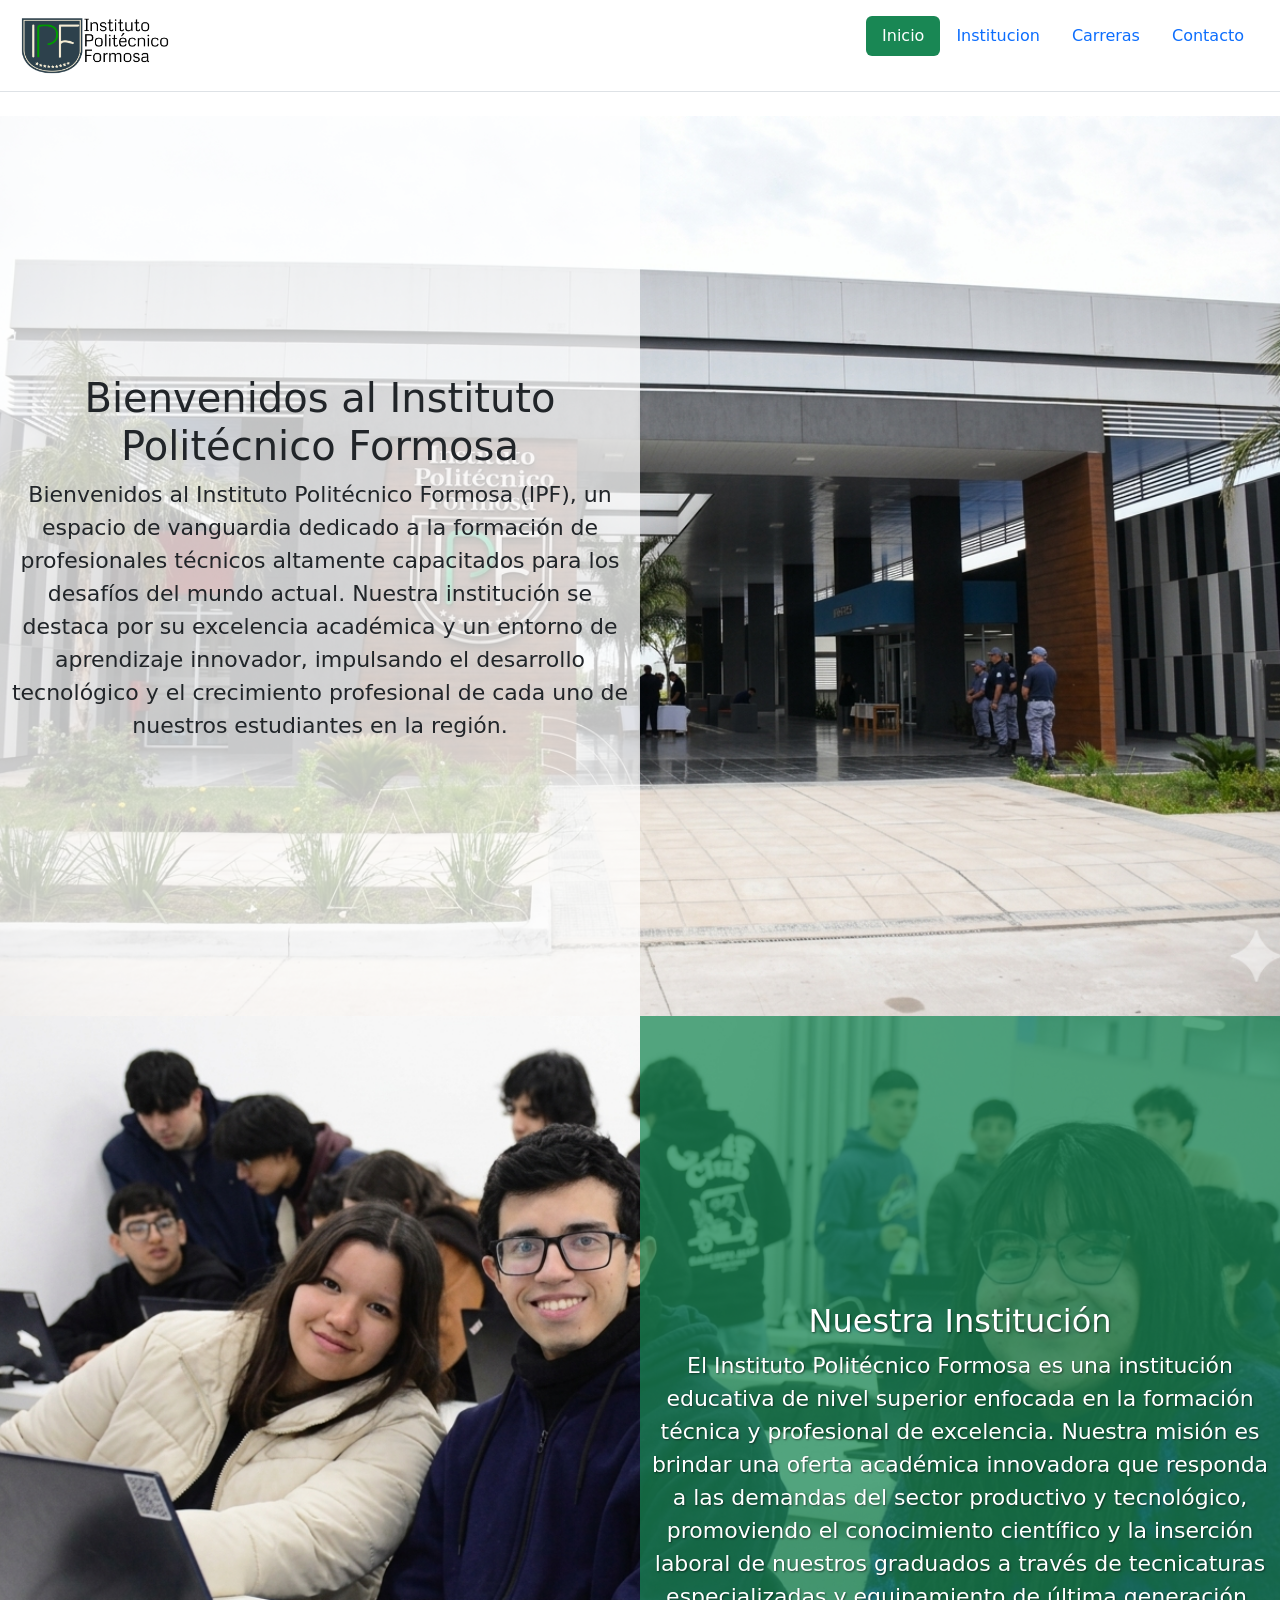
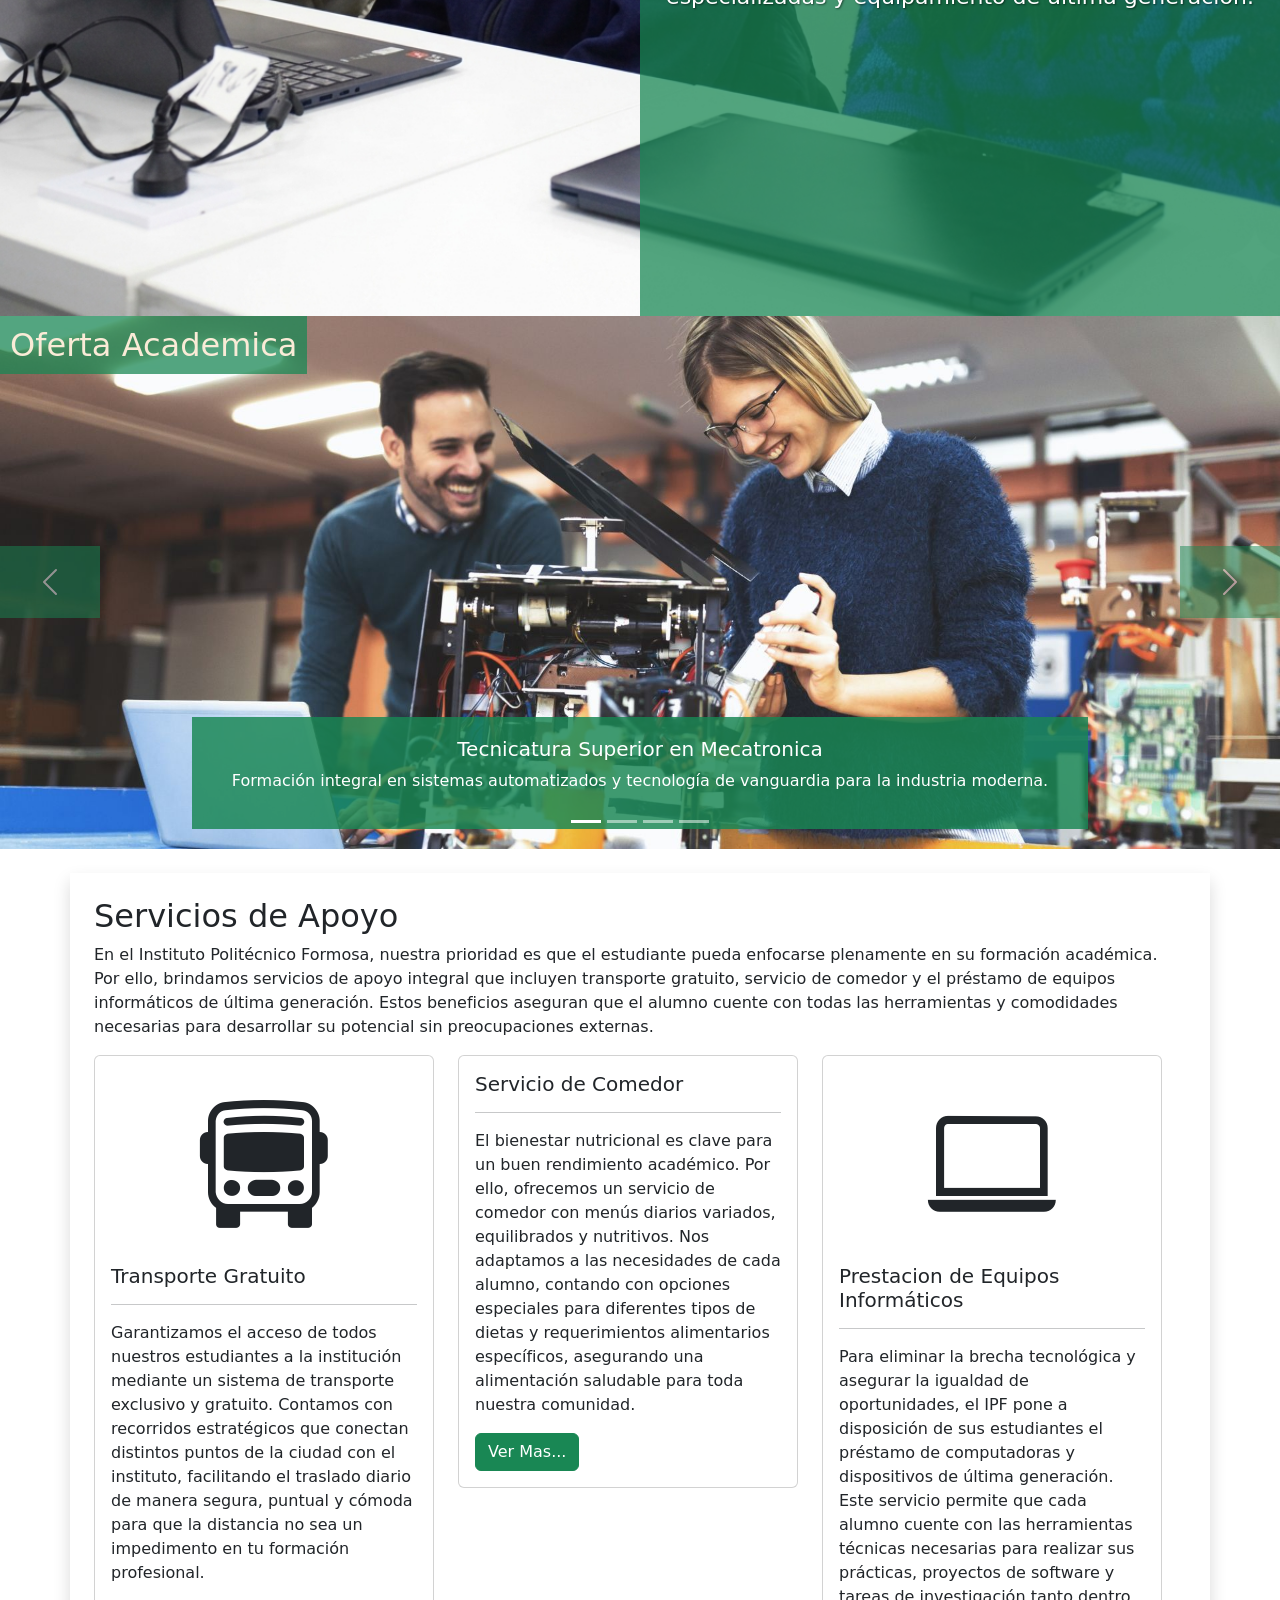
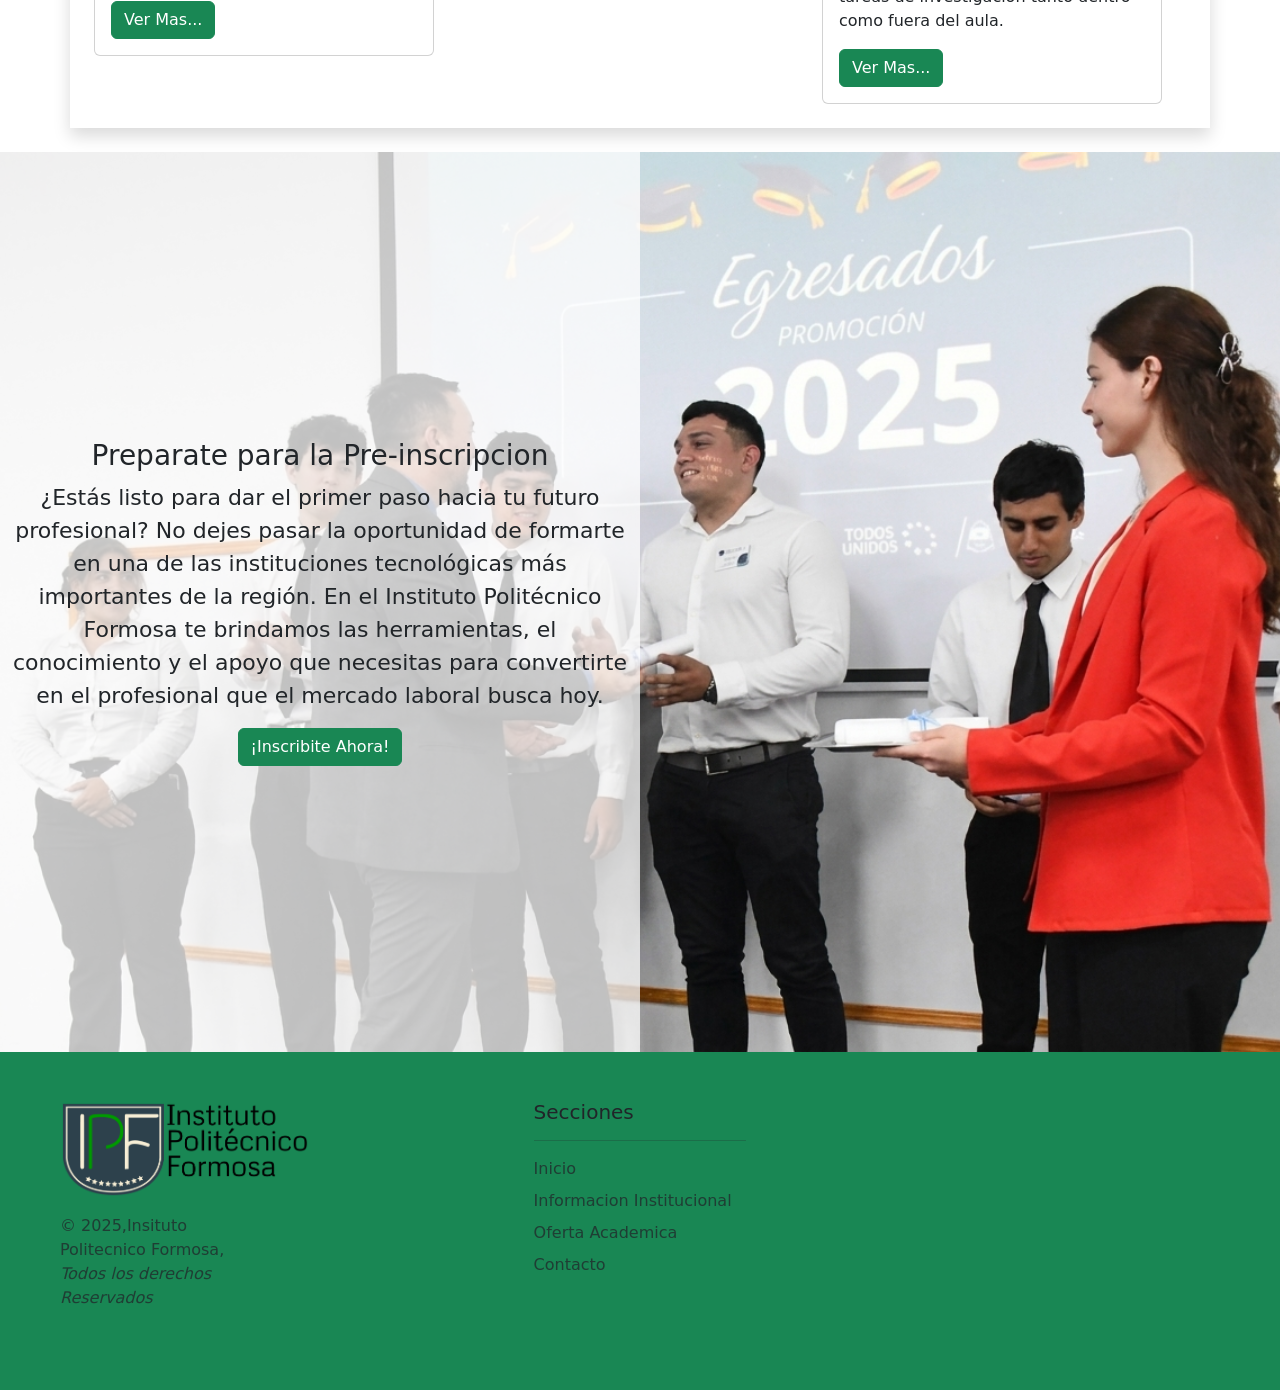
<file: index.html>
<!doctype html>
<html lang="es">

<head>
  <meta charset="UTF-8" />
  <meta name="viewport" content="width=device-width, initial-scale=1.0" />
  <link href="https://cdn.jsdelivr.net/npm/bootstrap@5.3.8/dist/css/bootstrap.min.css" rel="stylesheet"
    integrity="sha384-sRIl4kxILFvY47J16cr9ZwB07vP4J8+LH7qKQnuqkuIAvNWLzeN8tE5YBujZqJLB" crossorigin="anonymous">
  <link rel="stylesheet" href="https://cdn.jsdelivr.net/npm/bootstrap-icons@1.13.1/font/bootstrap-icons.min.css">
  <link rel="stylesheet" href="asset/css/styles.css">
  <link rel="shortcut icon" href="asset/img/images-removebg-preview.png" type="image/x-icon">
  <title>Document</title>
</head>

<body>
  <header class="d-flex flex-wrap justify-content-center py-3 mb-4 border-bottom"> <a href="/"
      class="d-flex align-items-center mb-3 mb-md-0 me-md-auto link-body-emphasis text-decoration-none">
      <img src="asset/img/logo.png" alt="" srcset="" width="150px">
    </a>
    <nav>
      <ul class="nav nav-pills">
        <li class="nav-item"><a href="index.html" class="nav-link  active bg-success">Inicio</a></li>
        <li class="nav-item"><a href="institucional.html" class="nav-link">Institucion</a>
        </li>
        <li class="nav-item"><a href="carrera.html" class="nav-link ">Carreras</a></li>
        <li class="nav-item"><a href="contacto.html" class="nav-link">Contacto</a></li>
      </ul>
    </nav>
  </header>
  <main>
    <section class="bienvenida">
      <div class="cont-text">
        <h1>Bienvenidos al Instituto Politécnico Formosa</h1>
        <p>Bienvenidos al Instituto Politécnico Formosa (IPF), un espacio de vanguardia dedicado a la formación de
          profesionales técnicos altamente capacitados para los desafíos del mundo actual. Nuestra institución se
          destaca
          por su excelencia académica y un entorno de aprendizaje innovador, impulsando el desarrollo tecnológico y el
          crecimiento profesional de cada uno de nuestros estudiantes en la región.</p>
      </div>
    </section>
    <section class="insti">
      <div class="cont-text-reverse">
        <h2>Nuestra Institución</h2>
        <p>El Instituto Politécnico Formosa es una institución educativa de nivel superior enfocada en la formación
          técnica y profesional de excelencia. Nuestra misión es brindar una oferta académica innovadora que responda a
          las demandas del sector productivo y tecnológico, promoviendo el conocimiento científico y la inserción
          laboral
          de nuestros graduados a través de tecnicaturas especializadas y equipamiento de última generación.</p>
      </div>
    </section>
    <section class="carreras">
      <h2>Oferta Academica</h2>
      <div id="carouselExampleCaptions" class="carousel slide ">
        <div class="carousel-indicators">
          <button type="button" data-bs-target="#carouselExampleCaptions" data-bs-slide-to="0" class="active"
            aria-current="true" aria-label="Slide 1"></button>
          <button type="button" data-bs-target="#carouselExampleCaptions" data-bs-slide-to="1"
            aria-label="Slide 2"></button>
          <button type="button" data-bs-target="#carouselExampleCaptions" data-bs-slide-to="2"
            aria-label="Slide 3"></button>
          <button type="button" data-bs-target="#carouselExampleCaptions" data-bs-slide-to="3"
            aria-label="Slide 4"></button>
        </div>
        <div class="carousel-inner">
          <div class="carousel-item active">
            <img src="asset/img/mecatronica.jpg" class="d-block w-100" alt="...">
            <div class="carousel-caption d-none d-md-block">
              <h5>Tecnicatura Superior en Mecatronica</h5>
              <p>Formación integral en sistemas automatizados y tecnología de vanguardia para la industria moderna.</p>
            </div>
          </div>
          <div class="carousel-item">
            <img src="asset/img/quimica industrial.jpg" class="d-block w-100" alt="...">
            <div class="carousel-caption d-none d-md-block">
              <h5>Tecnicatura Superior en Química Industrial</h5>
              <p>Especialización en procesos químicos y control de calidad para el desarrollo industrial sostenible.</p>
            </div>
          </div>
          <div class="carousel-item">
            <img src="asset/img/desarrollo multiplataforma.png" class="d-block w-100" alt="...">
            <div class="carousel-caption d-none d-md-block">
              <h5>Tecnicatura Superior en Desarrollo de Software Multiplataforma</h5>
              <p>Diseño y creación de soluciones digitales innovadoras con alcance en dispositivos móviles, web y
                escritorio.</p>
            </div>
          </div>
          <div class="carousel-item">
            <img src="asset/img/telecomunicaciones.jpeg" class="d-block w-100" alt="...">
            <div class="carousel-caption d-none d-md-block">
              <h5>Tecnicatura Superior en Telecomunicaciones</h5>
              <p>Implementación y gestión de redes de conectividad avanzadas para la integración de sistemas de
                comunicación global.</p>
            </div>
          </div>
        </div>
        <button class="carousel-control-prev bg-success" type="button" data-bs-target="#carouselExampleCaptions"
          data-bs-slide="prev">
          <span class="carousel-control-prev-icon" aria-hidden="true"></span>
          <span class="visually-hidden">Previous</span>
        </button>
        <button class="carousel-control-next bg-success" type="button" data-bs-target="#carouselExampleCaptions"
          data-bs-slide="next">
          <span class="carousel-control-next-icon" aria-hidden="true"></span>
          <span class="visually-hidden">Next</span>
        </button>
      </div>
    </section>
    <section class="container my-4 shadow p-4 ">
      <h2>Servicios de Apoyo</h2>
      <p>En el Instituto Politécnico Formosa, nuestra prioridad es que el estudiante pueda enfocarse plenamente en su
        formación académica. Por ello, brindamos servicios de apoyo integral que incluyen transporte gratuito, servicio
        de comedor y el préstamo de equipos informáticos de última generación. Estos beneficios aseguran que el alumno
        cuente con todas las herramientas y comodidades necesarias para desarrollar su potencial sin preocupaciones
        externas.</p>
      <div class="row servicios">
        <div class="col-sm-4 mb-3 mb-sm-0">
          <div class="card">
            <div class="card-body">
              <div class="icon-card"><i class="bi bi-bus-front"></i></div>
              <h5 class="card-title">Transporte Gratuito</h5>
              <hr>
              <p class="card-text">Garantizamos el acceso de todos nuestros estudiantes a la institución mediante un
                sistema de transporte exclusivo y gratuito. Contamos con recorridos estratégicos que conectan distintos
                puntos de la ciudad con el instituto, facilitando el traslado diario de manera segura, puntual y cómoda
                para que la distancia no sea un impedimento en tu formación profesional.</p>
              <a href="#" class="btn btn-success">Ver Mas...</a>
            </div>
          </div>
        </div>
        <div class="col-sm-4">
          <div class="card">
            <div class="card-body">
              <div class="icon-card"><i class="bi bi-fork-knife"></i></div>
              <h5 class="card-title">Servicio de Comedor</h5>
              <hr>
              <p class="card-text">El bienestar nutricional es clave para un buen rendimiento académico. Por ello,
                ofrecemos un servicio de comedor con menús diarios variados, equilibrados y nutritivos. Nos adaptamos a
                las necesidades de cada alumno, contando con opciones especiales para diferentes tipos de dietas y
                requerimientos alimentarios específicos, asegurando una alimentación saludable para toda nuestra
                comunidad.</p>
              <a href="#" class="btn btn-success">Ver Mas...</a>
            </div>
          </div>
        </div>
        <div class="col-sm-4">
          <div class="card">
            <div class="card-body">
              <div class="icon-card"><i class="bi bi-laptop"></i></div>
              <h5 class="card-title">Prestacion de Equipos Informáticos</h5>
              <hr>
              <p class="card-text">Para eliminar la brecha tecnológica y asegurar la igualdad de oportunidades, el IPF
                pone a disposición de sus estudiantes el préstamo de computadoras y dispositivos de última generación.
                Este servicio permite que cada alumno cuente con las herramientas técnicas necesarias para realizar sus
                prácticas, proyectos de software y tareas de investigación tanto dentro como fuera del aula.</p>
              <a href="#" class="btn btn-success">Ver Mas...</a>
            </div>
          </div>
        </div>
      </div>
    </section>
    <section class="final-index">
      <div class="cont-text">
        <h3>Preparate para la Pre-inscripcion</h3>
        <p>
          ¿Estás listo para dar el primer paso hacia tu futuro profesional? No dejes pasar la oportunidad de formarte en
          una de las instituciones tecnológicas más importantes de la región. En el Instituto Politécnico Formosa te
          brindamos las herramientas, el conocimiento y el apoyo que necesitas para convertirte en el profesional que el
          mercado laboral busca hoy.
        </p>
        <a href="#" class="btn btn-success">¡Inscribite Ahora!</a>
      </div>
    </section>
  </main>
  <div class=" bg-success">
    <footer class="row row-cols-1 row-cols-sm-2 row-cols-md-5 p-5 ">
      <div class="col mb-3"> <a href="/" class="d-flex align-items-center mb-3 link-body-emphasis text-decoration-none"
          aria-label="Bootstrap"><img src="asset/img/logo.png" alt="" srcset="" width="250px"></a>
        <p class="text-body-secondary">© 2025,Insituto Politecnico Formosa, <em>Todos los derechos Reservados</em></p>
      </div>
      <div class="col mb-3"></div>
      <div class="col mb-3">
        <h5>Secciones</h5>
        <hr>
        <ul class="nav flex-column">
          <li class="nav-item mb-2"><a href="#" class="nav-link p-0 text-body-secondary">Inicio</a></li>
          <li class="nav-item mb-2"><a href="#" class="nav-link p-0 text-body-secondary">Informacion
              Institucional</a></li>
          <li class="nav-item mb-2"><a href="#" class="nav-link p-0 text-body-secondary">Oferta Academica</a>
          </li>
          <li class="nav-item mb-2"><a href="#" class="nav-link p-0 text-body-secondary">Contacto</a></li>
        </ul>
      </div>
    </footer>
  </div>
  <script src="https://cdn.jsdelivr.net/npm/bootstrap@5.3.8/dist/js/bootstrap.bundle.min.js"
    integrity="sha384-FKyoEForCGlyvwx9Hj09JcYn3nv7wiPVlz7YYwJrWVcXK/BmnVDxM+D2scQbITxI"
    crossorigin="anonymous"></script>
</body>

</html>
</file>
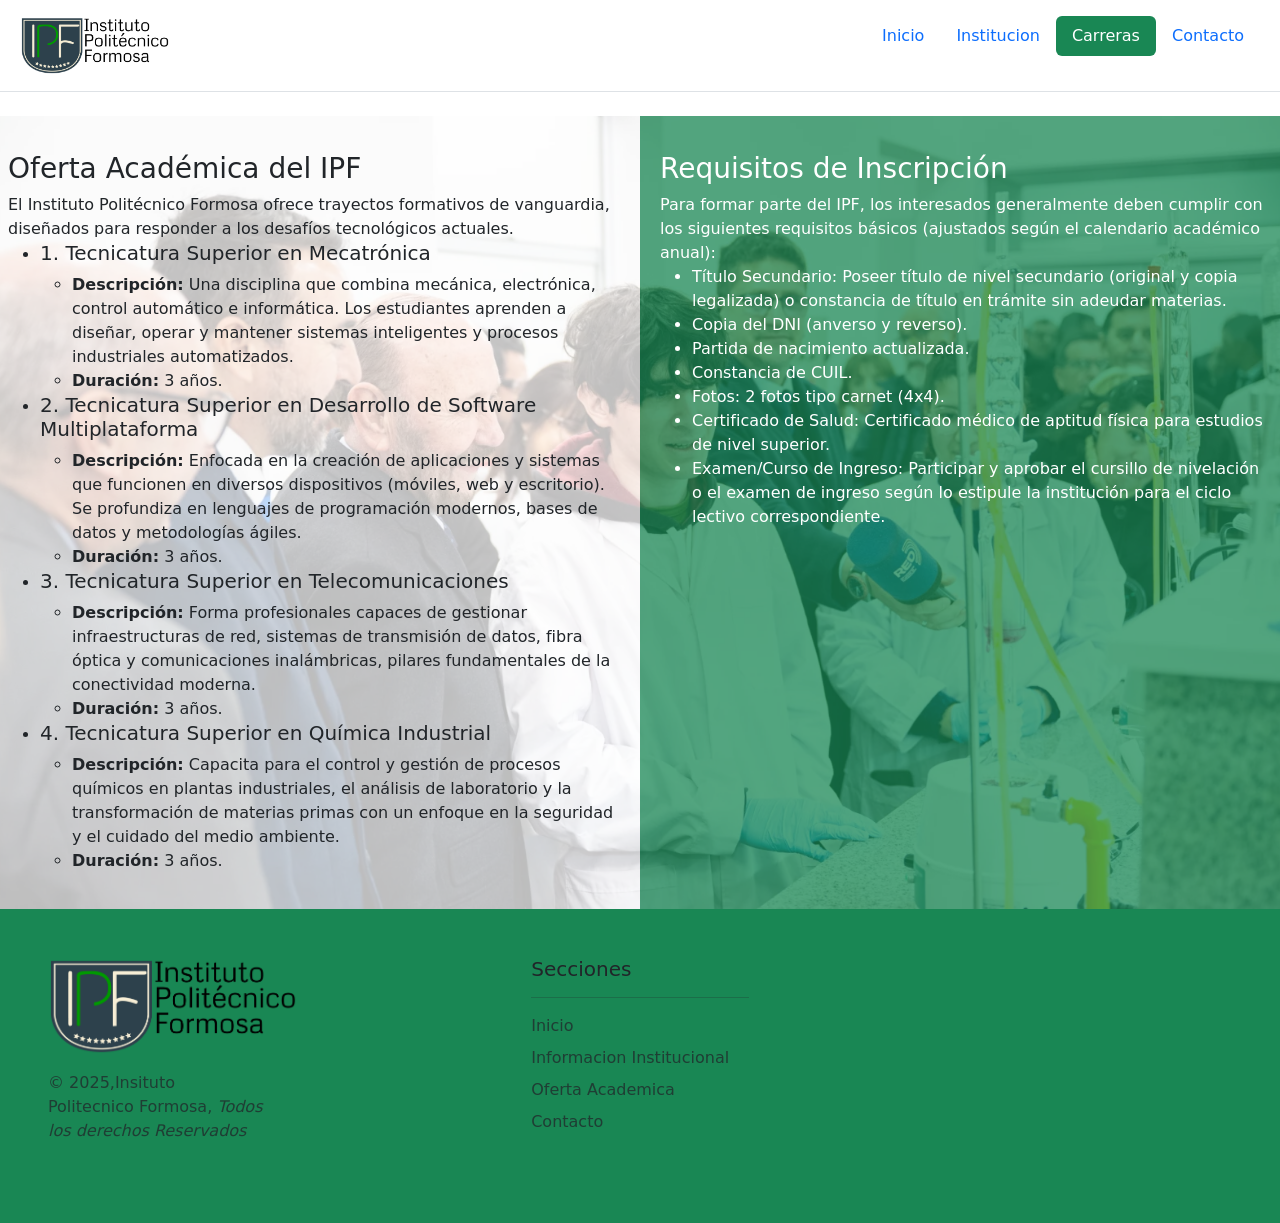
<file: carrera.html>
<!doctype html>
<html lang="es">

<head>
    <meta charset="UTF-8" />
    <meta name="viewport" content="width=device-width, initial-scale=1.0" />
    <link href="https://cdn.jsdelivr.net/npm/bootstrap@5.3.8/dist/css/bootstrap.min.css" rel="stylesheet"
        integrity="sha384-sRIl4kxILFvY47J16cr9ZwB07vP4J8+LH7qKQnuqkuIAvNWLzeN8tE5YBujZqJLB" crossorigin="anonymous">
    <link rel="stylesheet" href="https://cdn.jsdelivr.net/npm/bootstrap-icons@1.13.1/font/bootstrap-icons.min.css">
    <link rel="stylesheet" href="asset/css/carrera.css">
    <link rel="shortcut icon" href="asset/img/images-removebg-preview.png" type="image/x-icon">
    <title>Document</title>
</head>

<body>
    <header class="d-flex flex-wrap justify-content-center py-3 mb-4 border-bottom"> <a href="/"
            class="d-flex align-items-center mb-3 mb-md-0 me-md-auto link-body-emphasis text-decoration-none">
            <img src="asset/img/logo.png" alt="" srcset="" width="150px">
        </a>
        <nav>
            <ul class="nav nav-pills">
                <li class="nav-item"><a href="index.html" class="nav-link ">Inicio</a></li>
                <li class="nav-item"><a href="institucional.html" class="nav-link">Institucion</a>
                </li>
                <li class="nav-item"><a href="carrera.html" class="nav-link  active bg-success">Carreras</a></li>
                <li class="nav-item"><a href="contacto.html" class="nav-link">Contacto</a></li>
            </ul>
        </nav>
    </header>
    <main>
        <section class="row carrera">
            <div class="col-md-6 cont-text">
                <p>
                <h3>Oferta Académica del IPF </h3>
                El Instituto Politécnico Formosa ofrece trayectos formativos de vanguardia, diseñados para responder a
                los
                desafíos tecnológicos actuales.

                <ul>
                    <li>
                        <h5>1. Tecnicatura Superior en Mecatrónica</h5>
                        <ul>
                            <li><strong>Descripción:</strong> Una disciplina que combina mecánica, electrónica, control
                                automático e
                                informática. Los
                                estudiantes aprenden a diseñar, operar y mantener sistemas inteligentes y procesos
                                industriales
                                automatizados.</li>
                            <li><strong>Duración:</strong> 3 años.</li>
                        </ul>
                    </li>
                    <li>
                        <h5>2. Tecnicatura Superior en Desarrollo de Software Multiplataforma</h5>
                        <ul>
                            <li><strong>Descripción:</strong> Enfocada en la creación de aplicaciones y sistemas que
                                funcionen en diversos
                                dispositivos
                                (móviles, web y escritorio). Se profundiza en lenguajes de programación modernos, bases
                                de
                                datos y
                                metodologías ágiles.</li>
                            <li><strong>Duración:</strong> 3 años.</li>
                        </ul>
                    </li>
                    <li>
                        <h5>3. Tecnicatura Superior en Telecomunicaciones</h5>
                        <ul>
                            <li><strong>Descripción:</strong> Forma profesionales capaces de gestionar infraestructuras
                                de
                                red, sistemas de
                                transmisión
                                de
                                datos, fibra óptica y comunicaciones inalámbricas, pilares fundamentales de la
                                conectividad
                                moderna.</li>
                            <li><strong>Duración:</strong> 3 años.</li>
                        </ul>
                    </li>
                    <li>
                        <h5>4. Tecnicatura Superior en Química Industrial</h5>
                        <ul>
                            <li><strong>Descripción:</strong> Capacita para el control y gestión de procesos químicos en
                                plantas
                                industriales, el
                                análisis de
                                laboratorio y la transformación de materias primas con un enfoque en la seguridad y el
                                cuidado del
                                medio
                                ambiente.</li>
                            <li><strong>Duración:</strong> 3 años.</li>
                        </ul>
                    </li>
                </ul>

                </p>
            </div>

            <div class="col-md-6 cont-text-reverse">
                <p>
                <h3>Requisitos de Inscripción</h3>
                Para formar parte del IPF, los interesados generalmente deben cumplir con los siguientes requisitos
                básicos
                (ajustados según el calendario académico anual):
                <ul>
                    <li>Título Secundario: Poseer título de nivel secundario (original y copia legalizada) o constancia
                        de
                        título en trámite sin adeudar materias.</li>
                    <li>Copia del DNI (anverso y reverso).</li>
                    <li>Partida de nacimiento actualizada.</li>
                    <li>Constancia de CUIL.</li>
                    <li>Fotos: 2 fotos tipo carnet (4x4).</li>
                    <li>Certificado de Salud: Certificado médico de aptitud física para estudios de nivel superior.</li>
                    <li>Examen/Curso de Ingreso: Participar y aprobar el cursillo de nivelación o el examen de ingreso
                        según
                        lo
                        estipule la institución para el ciclo lectivo correspondiente.</li>
                </ul>

                </p>
            </div>
        </section>
    </main>
    <div class=" bg-success">
        <footer class="row row-cols-1 row-cols-sm-2 row-cols-md-5 p-5 ">
            <div class="col mb-3"> <a href="/"
                    class="d-flex align-items-center mb-3 link-body-emphasis text-decoration-none"
                    aria-label="Bootstrap"><img src="asset/img/logo.png" alt="" srcset="" width="250px"></a>
                <p class="text-body-secondary">© 2025,Insituto Politecnico Formosa, <em>Todos los derechos
                        Reservados</em></p>
            </div>
            <div class="col mb-3"></div>
            <div class="col mb-3">
                <h5>Secciones</h5>
                <hr>
                <ul class="nav flex-column">
                    <li class="nav-item mb-2"><a href="#" class="nav-link p-0 text-body-secondary">Inicio</a></li>
                    <li class="nav-item mb-2"><a href="#" class="nav-link p-0 text-body-secondary">Informacion
                            Institucional</a></li>
                    <li class="nav-item mb-2"><a href="#" class="nav-link p-0 text-body-secondary">Oferta Academica</a>
                    </li>
                    <li class="nav-item mb-2"><a href="#" class="nav-link p-0 text-body-secondary">Contacto</a></li>
                </ul>
            </div>
        </footer>
    </div>
    <script src="https://cdn.jsdelivr.net/npm/bootstrap@5.3.8/dist/js/bootstrap.bundle.min.js"
        integrity="sha384-FKyoEForCGlyvwx9Hj09JcYn3nv7wiPVlz7YYwJrWVcXK/BmnVDxM+D2scQbITxI"
        crossorigin="anonymous"></script>
</body>

</html>
</file>
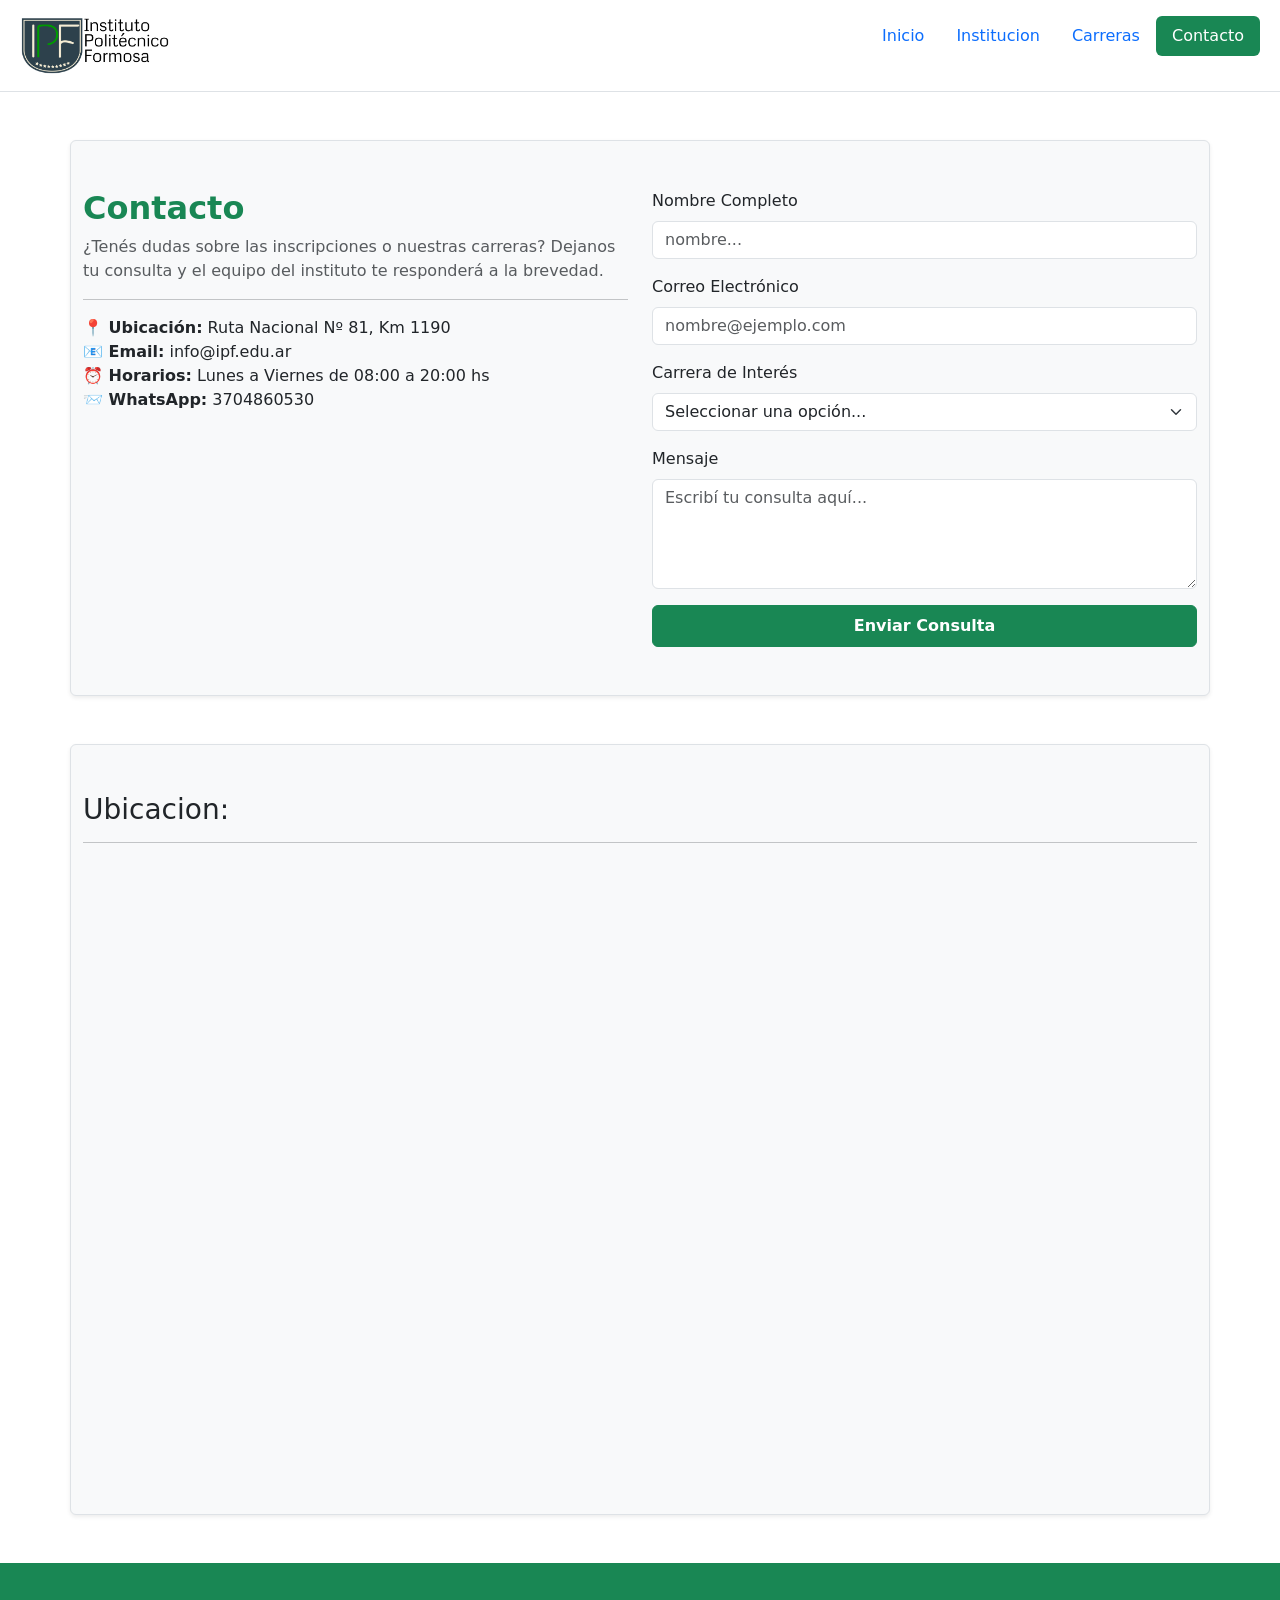
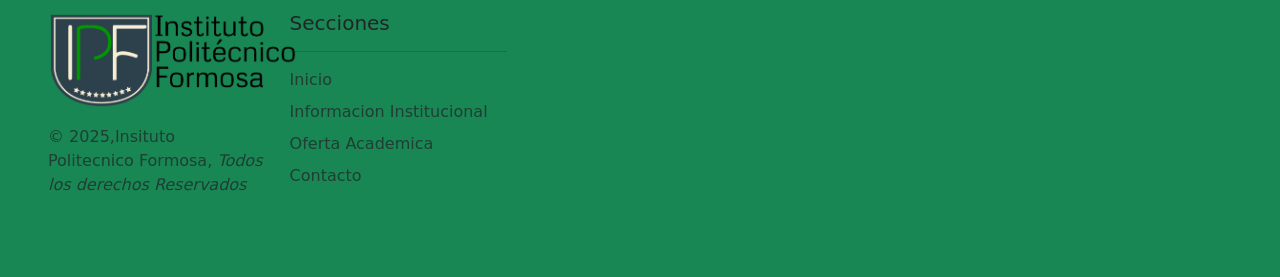
<file: contacto.html>
<!doctype html>
<html lang="es">

<head>
    <meta charset="UTF-8" />
    <meta name="viewport" content="width=device-width, initial-scale=1.0" />
    <link href="https://cdn.jsdelivr.net/npm/bootstrap@5.3.8/dist/css/bootstrap.min.css" rel="stylesheet"
        integrity="sha384-sRIl4kxILFvY47J16cr9ZwB07vP4J8+LH7qKQnuqkuIAvNWLzeN8tE5YBujZqJLB" crossorigin="anonymous">
    <link rel="stylesheet" href="https://cdn.jsdelivr.net/npm/bootstrap-icons@1.13.1/font/bootstrap-icons.min.css">
    <link rel="stylesheet" href="asset/css/contacto.css">
    <link rel="shortcut icon" href="asset/img/images-removebg-preview.png" type="image/x-icon">
    <title>Document</title>
</head>

<body>
    <header class="d-flex flex-wrap justify-content-center py-3 mb-4 border-bottom"> <a href="/"
            class="d-flex align-items-center mb-3 mb-md-0 me-md-auto link-body-emphasis text-decoration-none">
            <img src="asset/img/logo.png" alt="" srcset="" width="150px">
        </a>
        <nav>
            <ul class="nav nav-pills">
                <li class="nav-item"><a href="index.html" class="nav-link ">Inicio</a></li>
                <li class="nav-item"><a href="institucional.html" class="nav-link">Institucion</a>
                </li>
                <li class="nav-item"><a href="carrera.html" class="nav-link ">Carreras</a></li>
                <li class="nav-item"><a href="contacto.html" class="nav-link active bg-success">Contacto</a></li>
            </ul>
        </nav>
    </header>
    <main>
        <section class="container my-5 py-5 border rounded bg-light shadow-sm">
            <div class="row">
                <div class="col-md-6 mb-4">
                    <h2 class="text-success fw-bold">Contacto</h2>
                    <p class="text-muted">¿Tenés dudas sobre las inscripciones o nuestras carreras? Dejanos tu consulta
                        y el equipo del instituto te responderá a la brevedad.</p>
                    <hr>
                    <ul class="list-unstyled">
                        <li><strong>📍 Ubicación:</strong> Ruta Nacional Nº 81, Km 1190</li>
                        <li><strong>📧 Email:</strong> info@ipf.edu.ar</li>
                        <li><strong>⏰ Horarios:</strong> Lunes a Viernes de 08:00 a 20:00 hs</li>
                        <li><strong>📨 WhatsApp:</strong> 3704860530</li>
                    </ul>
                </div>

                <div class="col-md-6">
                    <form action="#" method="POST" class="needs-validation" novalidate>
                        <div class="mb-3">
                            <label for="nombre" class="form-label">Nombre Completo</label>
                            <input type="text" class="form-control" id="nombre" placeholder="nombre..." required>
                        </div>

                        <div class="mb-3">
                            <label for="email" class="form-label">Correo Electrónico</label>
                            <input type="email" class="form-control" id="email" placeholder="nombre@ejemplo.com"
                                required>
                        </div>

                        <div class="mb-3">
                            <label for="tecnicatura" class="form-label">Carrera de Interés</label>
                            <select class="form-select" id="tecnicatura">
                                <option selected disabled value="">Seleccionar una opción...</option>
                                <option value="mecatronica">Mecatrónica</option>
                                <option value="software">Desarrollo de Software</option>
                                <option value="telecomunicaciones">Telecomunicaciones</option>
                                <option value="quimica">Química Industrial</option>
                                <option value="general">Consulta General</option>
                            </select>
                        </div>

                        <div class="mb-3">
                            <label for="mensaje" class="form-label">Mensaje</label>
                            <textarea class="form-control" id="mensaje" rows="4"
                                placeholder="Escribí tu consulta aquí..." required></textarea>
                        </div>

                        <button type="submit" class="btn btn-success w-100 py-2 fw-bold">Enviar Consulta</button>
                    </form>
                </div>
            </div>
        </section>
        <section class="container my-5 py-5 border rounded bg-light shadow-sm">
            <h3>Ubicacion:</h3>
            <hr>
            <iframe
                src="https://www.google.com/maps/embed?pb=!1m18!1m12!1m3!1d3583.5712697714926!2d-58.28072972820682!3d-26.0802643672949!2m3!1f0!2f0!3f0!3m2!1i1024!2i768!4f13.1!3m3!1m2!1s0x945cb1005b21b355%3A0x36a052477a923c03!2sInstituto%20Polit%C3%A9cnico%20Formosa!5e0!3m2!1ses-419!2sar!4v1777904509306!5m2!1ses-419!2sar"
                width="100%" height="600" style="border:0;" allowfullscreen="" loading="lazy"
                referrerpolicy="no-referrer-when-downgrade"></iframe>
        </section>
    </main>
    <div class=" bg-success">
        <footer class="row row-cols-1 row-cols-sm-2 row-cols-md-5 p-5 ">
            <div class="col mb-3"> <a href="/"
                    class="d-flex align-items-center mb-3 link-body-emphasis text-decoration-none"
                    aria-label="Bootstrap"><img src="asset/img/logo.png" alt="" srcset="" width="250px"></a>
                <p class="text-body-secondary">© 2025,Insituto Politecnico Formosa, <em>Todos los derechos
                        Reservados</em></p>
            </div>
            <div class="col mb-3">
                <h5>Secciones</h5>
                <hr>
                <ul class="nav flex-column">
                    <li class="nav-item mb-2"><a href="#" class="nav-link p-0 text-body-secondary">Inicio</a></li>
                    <li class="nav-item mb-2"><a href="#" class="nav-link p-0 text-body-secondary">Informacion
                            Institucional</a></li>
                    <li class="nav-item mb-2"><a href="#" class="nav-link p-0 text-body-secondary">Oferta Academica</a>
                    </li>
                    <li class="nav-item mb-2"><a href="#" class="nav-link p-0 text-body-secondary">Contacto</a></li>
                </ul>
            </div>
        </footer>
    </div>
    <script src="https://cdn.jsdelivr.net/npm/bootstrap@5.3.8/dist/js/bootstrap.bundle.min.js"
        integrity="sha384-FKyoEForCGlyvwx9Hj09JcYn3nv7wiPVlz7YYwJrWVcXK/BmnVDxM+D2scQbITxI"
        crossorigin="anonymous"></script>
</body>

</html>
</file>
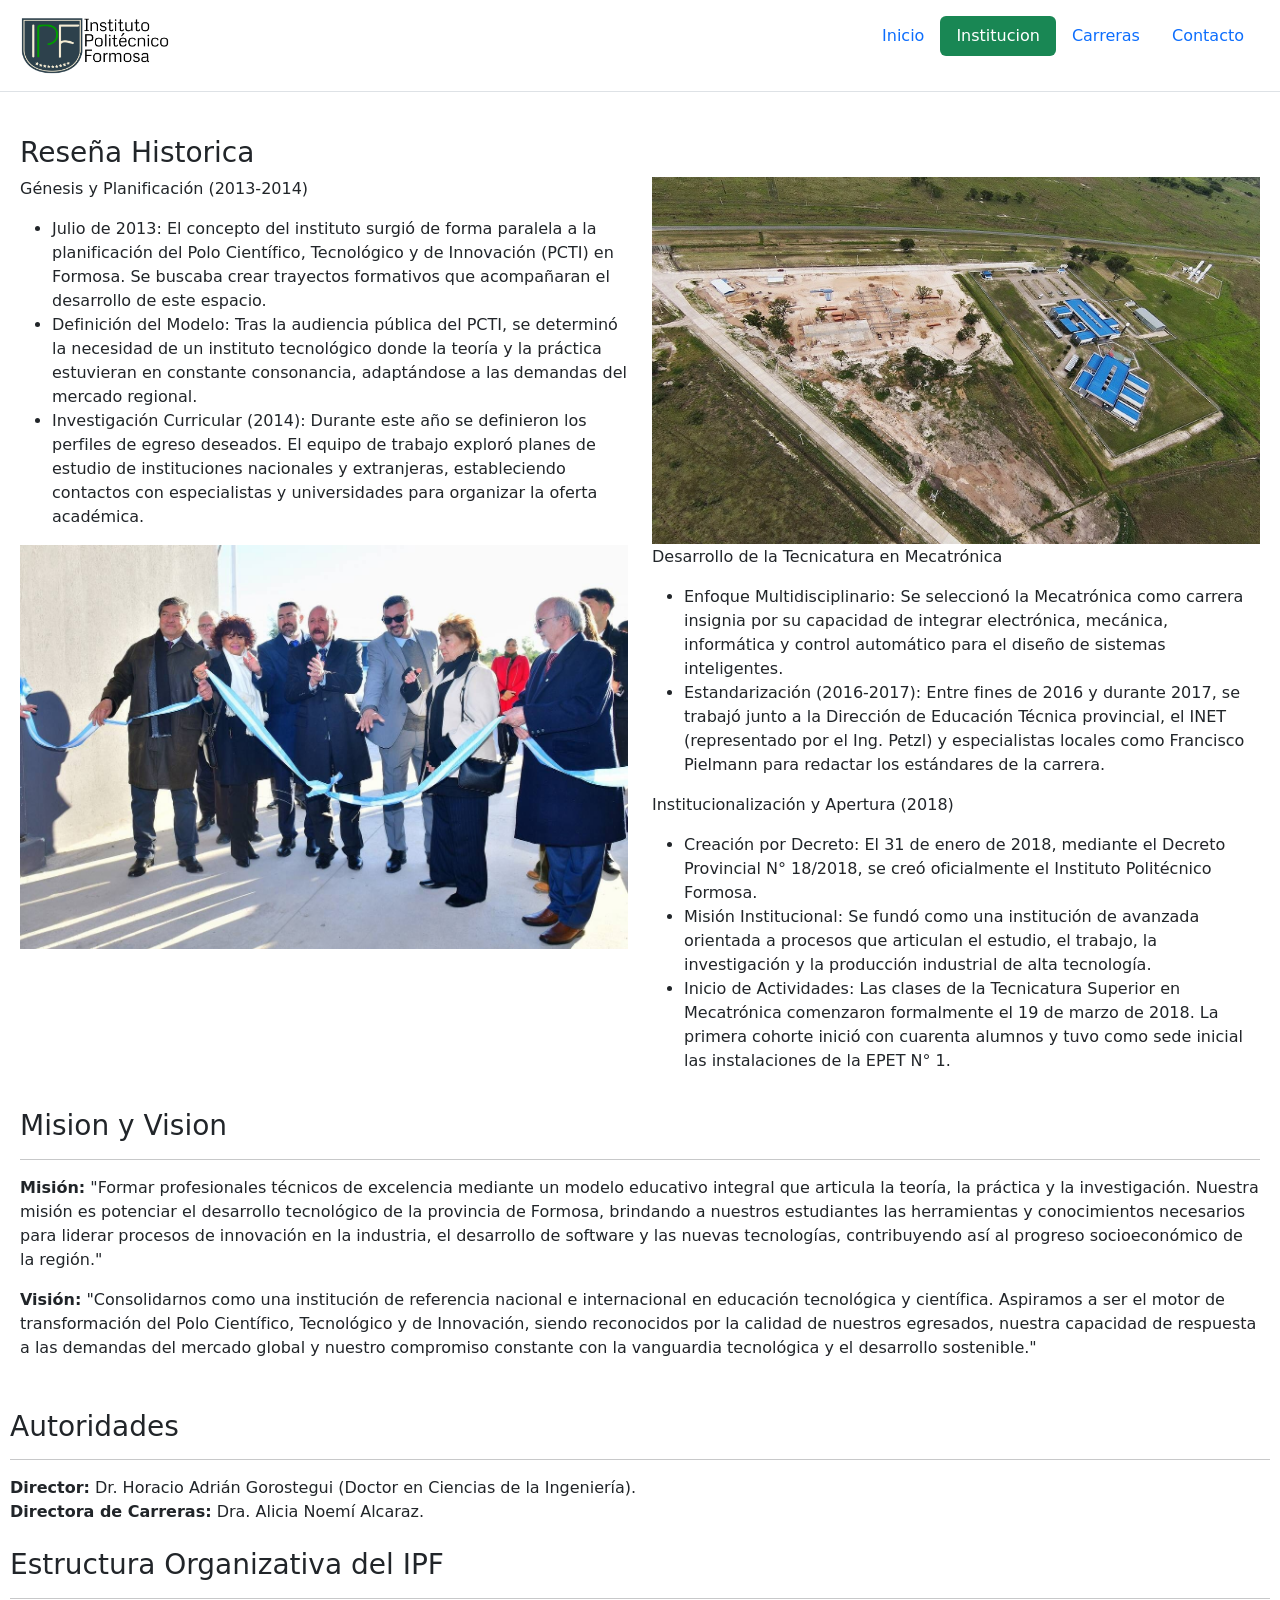
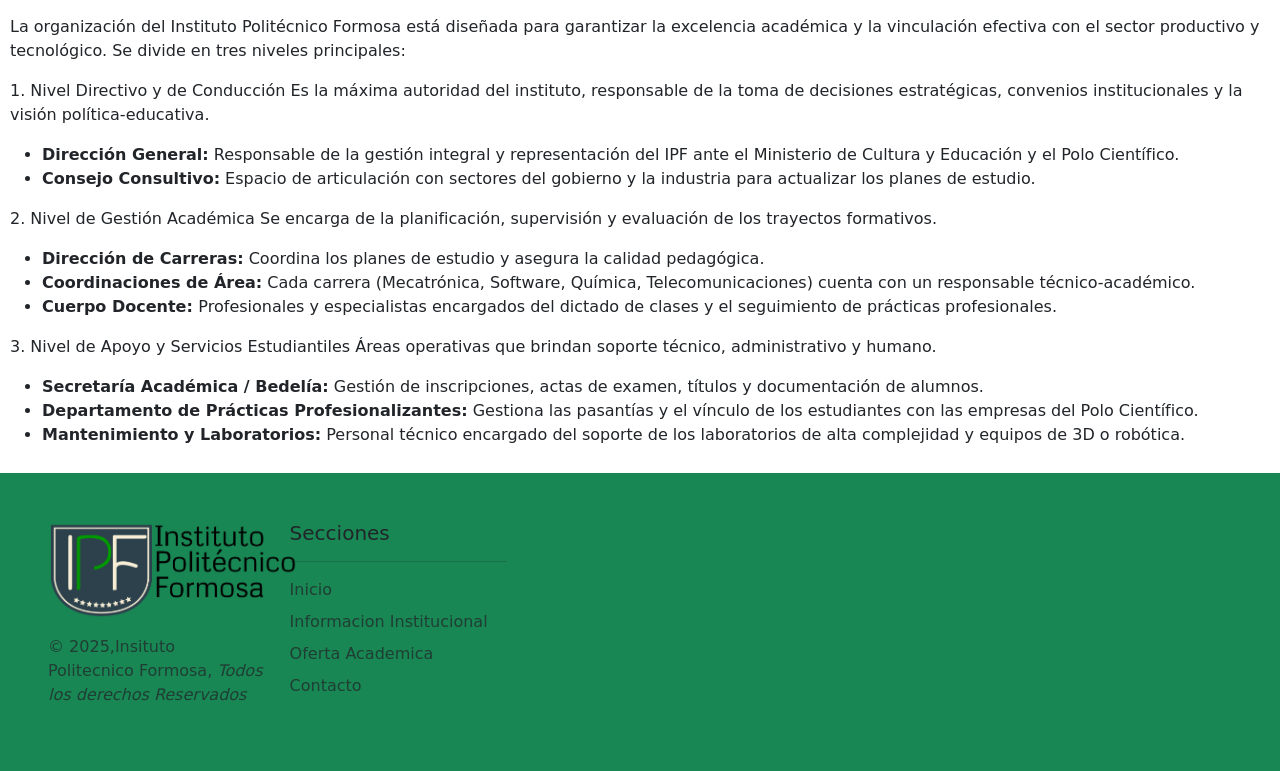
<file: institucional.html>
<!doctype html>
<html lang="es">

<head>
    <meta charset="UTF-8" />
    <meta name="viewport" content="width=device-width, initial-scale=1.0" />
    <link href="https://cdn.jsdelivr.net/npm/bootstrap@5.3.8/dist/css/bootstrap.min.css" rel="stylesheet"
        integrity="sha384-sRIl4kxILFvY47J16cr9ZwB07vP4J8+LH7qKQnuqkuIAvNWLzeN8tE5YBujZqJLB" crossorigin="anonymous">
    <link rel="stylesheet" href="https://cdn.jsdelivr.net/npm/bootstrap-icons@1.13.1/font/bootstrap-icons.min.css">
    <link rel="stylesheet" href="asset/css/institucional.css">
    <link rel="shortcut icon" href="asset/img/images-removebg-preview.png" type="image/x-icon">
    <title>Document</title>
</head>

<body>
    <header class="d-flex flex-wrap justify-content-center py-3 mb-4 border-bottom"> <a href="/"
            class="d-flex align-items-center mb-3 mb-md-0 me-md-auto link-body-emphasis text-decoration-none">
            <img src="asset/img/logo.png" alt="" srcset="" width="150px">
        </a>
        <nav>
            <ul class="nav nav-pills">
                <li class="nav-item"><a href="index.html" class="nav-link ">Inicio</a></li>
                <li class="nav-item"><a href="institucional.html" class="nav-link  active bg-success">Institucion</a>
                </li>
                <li class="nav-item"><a href="carrera.html" class="nav-link ">Carreras</a></li>
                <li class="nav-item"><a href="contacto.html" class="nav-link">Contacto</a></li>
            </ul>
        </nav>
    </header>
    <main>
        <section class="cont">
            <h3>Reseña Historica
            </h3>
            <div class=" row">
                <div class="col-md-6">
                    <p>Génesis y Planificación (2013-2014)

                    <ul>
                        <li>Julio de 2013: El concepto del instituto surgió de forma paralela a la planificación del
                            Polo
                            Científico, Tecnológico y de Innovación (PCTI) en Formosa. Se buscaba crear trayectos
                            formativos
                            que acompañaran el desarrollo de este espacio.</li>
                        <li>Definición del Modelo: Tras la audiencia pública del PCTI, se determinó la necesidad de un
                            instituto tecnológico donde la teoría y la práctica estuvieran en constante consonancia,
                            adaptándose a las demandas del mercado regional.</li>
                        <li>Investigación Curricular (2014): Durante este año se definieron los perfiles de egreso
                            deseados.
                            El equipo de trabajo exploró planes de estudio de instituciones nacionales y extranjeras,
                            estableciendo contactos con especialistas y universidades para organizar la oferta
                            académica.</li>
                    </ul>
                    </p>
                </div>
                <div class="col-md-6">
                    <img src="asset/img/poliaerea.jpg" class="img-fluid m-0 p-0" alt="" srcset="">
                </div>
            </div>
            <div class="row">
                <div class="col-md-6"><img src="asset/img/Gildo-Insfran-Inauguracion-IPF.jpeg" class="img-fluid m-0 p-0"
                        alt="" srcset=""></div>
                <div class="col-md-6">
                    <p>
                        Desarrollo de la Tecnicatura en Mecatrónica
                    <ul>
                        <li>Enfoque Multidisciplinario: Se seleccionó la Mecatrónica como carrera insignia por su
                            capacidad
                            de integrar electrónica, mecánica, informática y control automático para el diseño de
                            sistemas
                            inteligentes.</li>
                        <li>Estandarización (2016-2017): Entre fines de 2016 y durante 2017, se trabajó junto a la
                            Dirección
                            de Educación Técnica provincial, el INET (representado por el Ing. Petzl) y especialistas
                            locales como Francisco Pielmann para redactar los estándares de la carrera.</li>
                    </ul>
                    </p>
                    <p>
                        Institucionalización y Apertura (2018)
                    <ul>
                        <li>Creación por Decreto: El 31 de enero de 2018, mediante el Decreto Provincial N° 18/2018, se
                            creó
                            oficialmente el Instituto Politécnico Formosa.</li>
                        <li>Misión Institucional: Se fundó como una institución de avanzada orientada a procesos que
                            articulan el estudio, el trabajo, la investigación y la producción industrial de alta
                            tecnología.</li>
                        <li>Inicio de Actividades: Las clases de la Tecnicatura Superior en Mecatrónica comenzaron
                            formalmente el 19 de marzo de 2018. La primera cohorte inició con cuarenta alumnos y tuvo
                            como
                            sede inicial las instalaciones de la EPET N° 1.</li>
                    </ul>

                    </p>
                </div>
            </div>
        </section>
        <section class="cont">
            <h3>Mision y Vision</h3>
            <hr>
            <p><strong>Misión:</strong>
                "Formar profesionales técnicos de excelencia mediante un modelo educativo integral que articula la
                teoría, la práctica y la investigación. Nuestra misión es potenciar el desarrollo tecnológico de la
                provincia de Formosa, brindando a nuestros estudiantes las herramientas y conocimientos necesarios para
                liderar procesos de innovación en la industria, el desarrollo de software y las nuevas tecnologías,
                contribuyendo así al progreso socioeconómico de la región."</p>

            <p><strong> Visión:</strong>
                "Consolidarnos como una institución de referencia nacional e internacional en educación tecnológica y
                científica. Aspiramos a ser el motor de transformación del Polo Científico, Tecnológico y de Innovación,
                siendo reconocidos por la calidad de nuestros egresados, nuestra capacidad de respuesta a las demandas
                del mercado global y nuestro compromiso constante con la vanguardia tecnológica y el desarrollo
                sostenible."</p>
        </section>
        <br>
        <section>
            <h3>Autoridades</h3>
            <hr>
            <strong>Director:</strong> Dr. Horacio Adrián Gorostegui (Doctor en Ciencias de la Ingeniería). <br>

            <strong>Directora de Carreras:</strong> Dra. Alicia Noemí Alcaraz. <br>
        </section>
        <br>
        <section>
            <h3>Estructura Organizativa del IPF</h3>
            <hr>

            <p>La organización del Instituto Politécnico Formosa está diseñada para garantizar la excelencia académica y
                la
                vinculación efectiva con el sector productivo y tecnológico. Se divide en tres niveles principales:</p>

            <p>1. Nivel Directivo y de Conducción
                Es la máxima autoridad del instituto, responsable de la toma de decisiones estratégicas, convenios
                institucionales y la visión política-educativa.</p>
            <ul>
                <li><strong>Dirección General:</strong> Responsable de la gestión integral y representación del IPF ante
                    el Ministerio de Cultura y Educación y el Polo Científico.</li>
                <li><strong>Consejo Consultivo:</strong> Espacio de articulación con sectores del gobierno y la
                    industria para actualizar los planes de estudio.</li>
            </ul>

            <p> 2. Nivel de Gestión Académica
                Se encarga de la planificación, supervisión y evaluación de los trayectos formativos.</p>
            <ul>
                <li><strong> Dirección de Carreras:</strong> Coordina los planes de estudio y asegura la calidad
                    pedagógica.</li>
                <li> <strong>Coordinaciones de Área:</strong> Cada carrera (Mecatrónica, Software, Química,
                    Telecomunicaciones) cuenta con
                    un
                    responsable técnico-académico.</li>
                <li><strong>Cuerpo Docente: </strong>Profesionales y especialistas encargados del dictado de clases y el
                    seguimiento de
                    prácticas
                    profesionales.</li>
            </ul>

            <p>3. Nivel de Apoyo y Servicios Estudiantiles
                Áreas operativas que brindan soporte técnico, administrativo y humano.</p>
            <ul>
                <li><strong>Secretaría Académica / Bedelía:</strong> Gestión de inscripciones, actas de examen, títulos
                    y documentación
                    de
                    alumnos.</li>
                <li><strong>Departamento de Prácticas Profesionalizantes:</strong> Gestiona las pasantías y el vínculo
                    de los estudiantes
                    con las
                    empresas del Polo Científico.</li>
                <li><strong>Mantenimiento y Laboratorios:</strong> Personal técnico encargado del soporte de los
                    laboratorios de alta
                    complejidad
                    y equipos de 3D o robótica.</li>
            </ul>






        </section>
    </main>
    <div class=" bg-success">
        <footer class="row row-cols-1 row-cols-sm-2 row-cols-md-5 p-5 ">
            <div class="col mb-6"> <a href="/"
                    class="d-flex align-items-center mb-3 link-body-emphasis text-decoration-none"
                    aria-label="Bootstrap"><img src="asset/img/logo.png" alt="" srcset="" width="250px"></a>
                <p class="text-body-secondary">© 2025,Insituto Politecnico Formosa, <em>Todos los derechos
                        Reservados</em></p>
            </div>
            <div class="col mb-3">
                <h5>Secciones</h5>
                <hr>
                <ul class="nav flex-column">
                    <li class="nav-item mb-2"><a href="#" class="nav-link p-0 text-body-secondary">Inicio</a></li>
                    <li class="nav-item mb-2"><a href="#" class="nav-link p-0 text-body-secondary">Informacion
                            Institucional</a></li>
                    <li class="nav-item mb-2"><a href="#" class="nav-link p-0 text-body-secondary">Oferta Academica</a>
                    </li>
                    <li class="nav-item mb-2"><a href="#" class="nav-link p-0 text-body-secondary">Contacto</a></li>
                </ul>
            </div>
        </footer>
    </div>
    <script src="https://cdn.jsdelivr.net/npm/bootstrap@5.3.8/dist/js/bootstrap.bundle.min.js"
        integrity="sha384-FKyoEForCGlyvwx9Hj09JcYn3nv7wiPVlz7YYwJrWVcXK/BmnVDxM+D2scQbITxI"
        crossorigin="anonymous"></script>
</body>

</html>
</file>
<file: asset/css/styles.css>
body{
    margin: 0;
    padding: 0;
    background-color: rgb(255, 255, 255) !important;
    box-sizing: border-box;
} 

header{
    width: 100%;
    padding: 20px;
}


.icon-card{
    font-size: 128px;
    text-align: center;
}

footer{
    margin: 0 !important;
}

.servicios{
    width: 100%;
    box-sizing: border-box;
}


.carousel-control-prev,
.carousel-control-next{
    max-height: 100px;
    width: 100px;
    align-self: center;
    padding: 20px 0;
    box-sizing: border-box;
}

.carousel-caption{
   background-color: rgba(25, 135, 84, 0.829) !important;
}

.bienvenida{
    width: 100%;
    min-height:100vh;
    background-image: url(../img/Gemini_Generated_Image_fvf691fvf691fvf6.png);
    background-size: cover;
    background-position: center;
    display: flex;
}

.cont-text{
    background-color: rgba(255, 255, 255, 0.74);
    padding: 10px;
    max-width: 50%;
    
    display: flex;
    flex-direction: column;   /* Alinea H1 y P uno arriba del otro */
    justify-content: center;  /* Centrado vertical */
    align-items: center;      /* Centrado horizontal */
    text-align: center;
    font-size: 22px;
}

.cont-text-reverse{
    background-color: rgba(25, 135, 84, 0.74);
    padding: 10px;
    max-width: 50%;
    color: white;
    
    display: flex;
    flex-direction: column;   /* Alinea H1 y P uno arriba del otro */
    justify-content: center;  /* Centrado vertical */
    align-items: center;      /* Centrado horizontal */
    text-align: center;
    text-shadow: 1px 1px 2px rgba(0,0,0,0.5);
    font-size: 22px;
}

.insti{
    width: 100%;
    min-height:100vh;
    background-image: url(../img/Gemini_Generated_Image_rvsljlrvsljlrvsl.png);
    background-size: cover;
    background-position: center;
    display: flex;
    justify-content: flex-end;
}

.carreras h2{
    z-index: 6;
    position: absolute;
    padding: 10px;
    color: antiquewhite;
    background-color: rgba(25, 135, 84, 0.74);
}

.serv{
    margin: 10px;
}

.final-index{
    width: 100%;
    min-height:100vh;
    background-image: url(../img/Gemini_Generated_Image_xlekuhxlekuhxlek.png);
    background-size: cover;
    background-position: center;
    display: flex;
    justify-content: start;
}
</file>
<file: asset/css/carrera.css>
body{
    margin: 0 ;
}

.carrera{
    background-image: url(../img/154_1750870624383_1_.webp);
    background-size: cover;
    box-sizing: border-box;
}

.cont-text-reverse{
 background-color: rgba(25, 135, 84, 0.74);
    padding: 20px;
    color: white;
}

.cont-text{
    background-color: rgba(255, 255, 255, 0.74);
    padding: 20px;
}header{
    width: 100%;
    padding: 20px;
}
</file>
<file: asset/css/contacto.css>
body{
    margin: 0;
}header{
    width: 100%;
    padding: 20px;
}
</file>
<file: asset/css/institucional.css>
.cont{
    padding: 10px;
}
main{
    box-sizing: border-box;
    padding: 10px;
    
}
header{
    width: 100%;
    padding: 20px;
}
</file>
